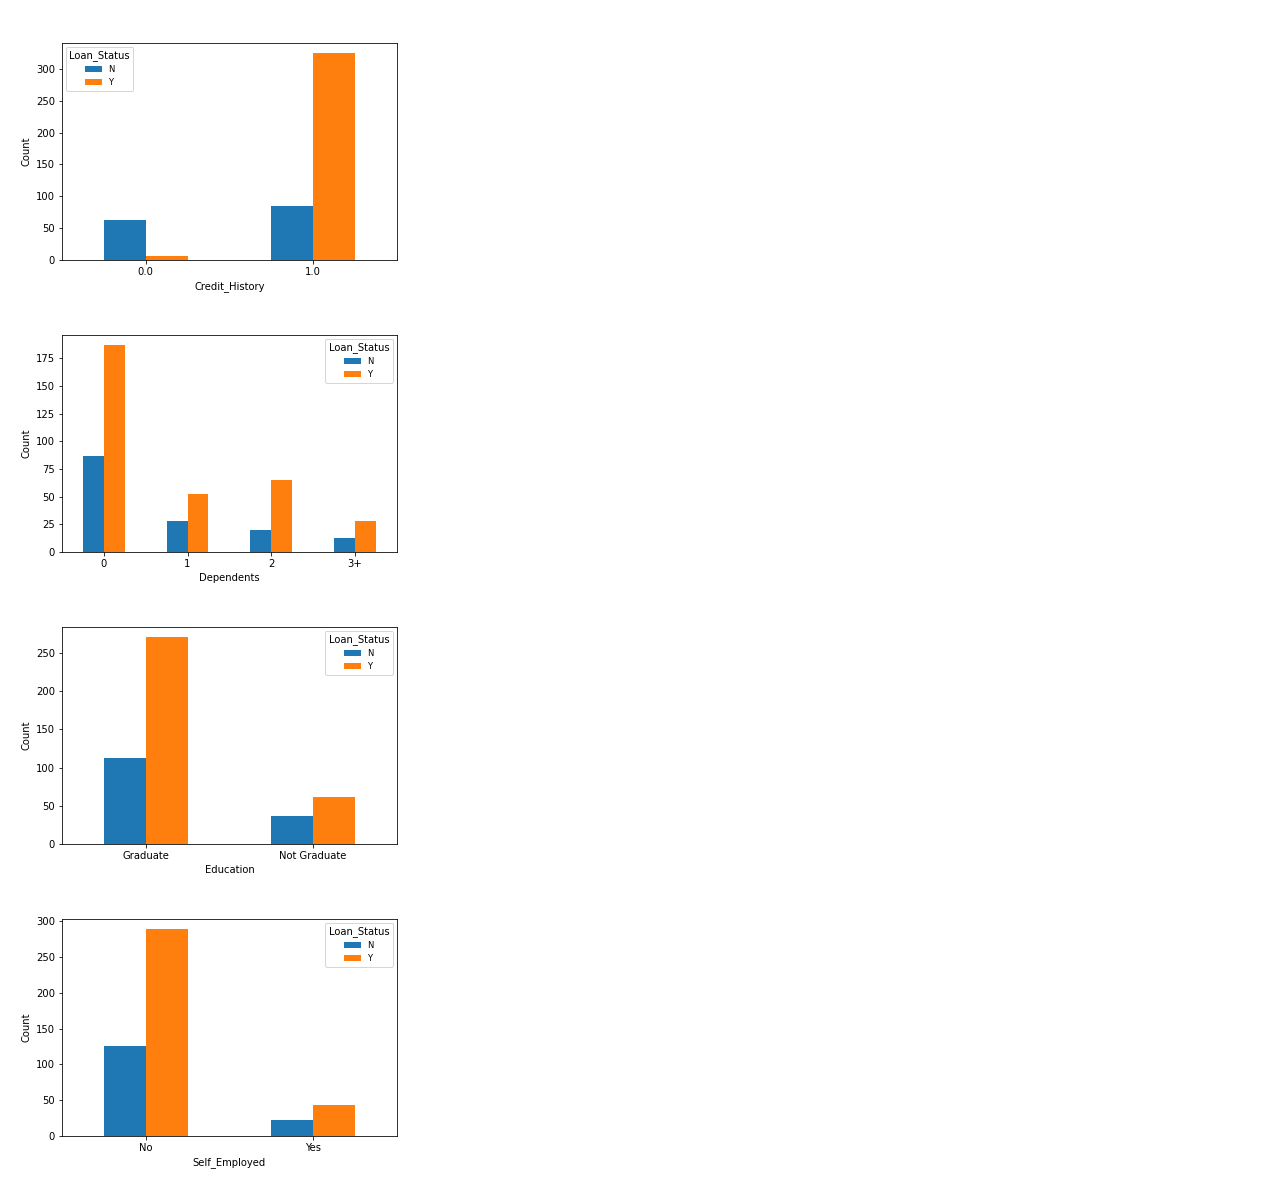
<file: not final/grpahs_html/graphs.html>
<!DOCTYPE html>
<html>
<head>
<meta content="text/html;charset=utf-8" http-equiv="Content-Type">
<meta content="utf-8" http-equiv="encoding">
<title>Graphs!</title>

</head>
<link href="https://cdn.jsdelivr.net/npm/bootstrap@5.0.1/dist/css/bootstrap.min.css" rel="stylesheet" integrity="sha384-+0n0xVW2eSR5OomGNYDnhzAbDsOXxcvSN1TPprVMTNDbiYZCxYbOOl7+AMvyTG2x" crossorigin="anonymous">


<body>
    <div class="container">
        <div class="row">
          <div class="col"><img src="png_image/Credit_History_graph.png"></div>
          <div class="col"><img src="png_image/Dependents_graph.png"></div>
          <div class="w-100"></div>
          <div class="col"><img src="png_image/Education_graph.png"></div>
          <div class="col"><img src="png_image/SelfEmployed_graph.png"></div>
        </div>
      </div>


</body>
</html>
</file>
